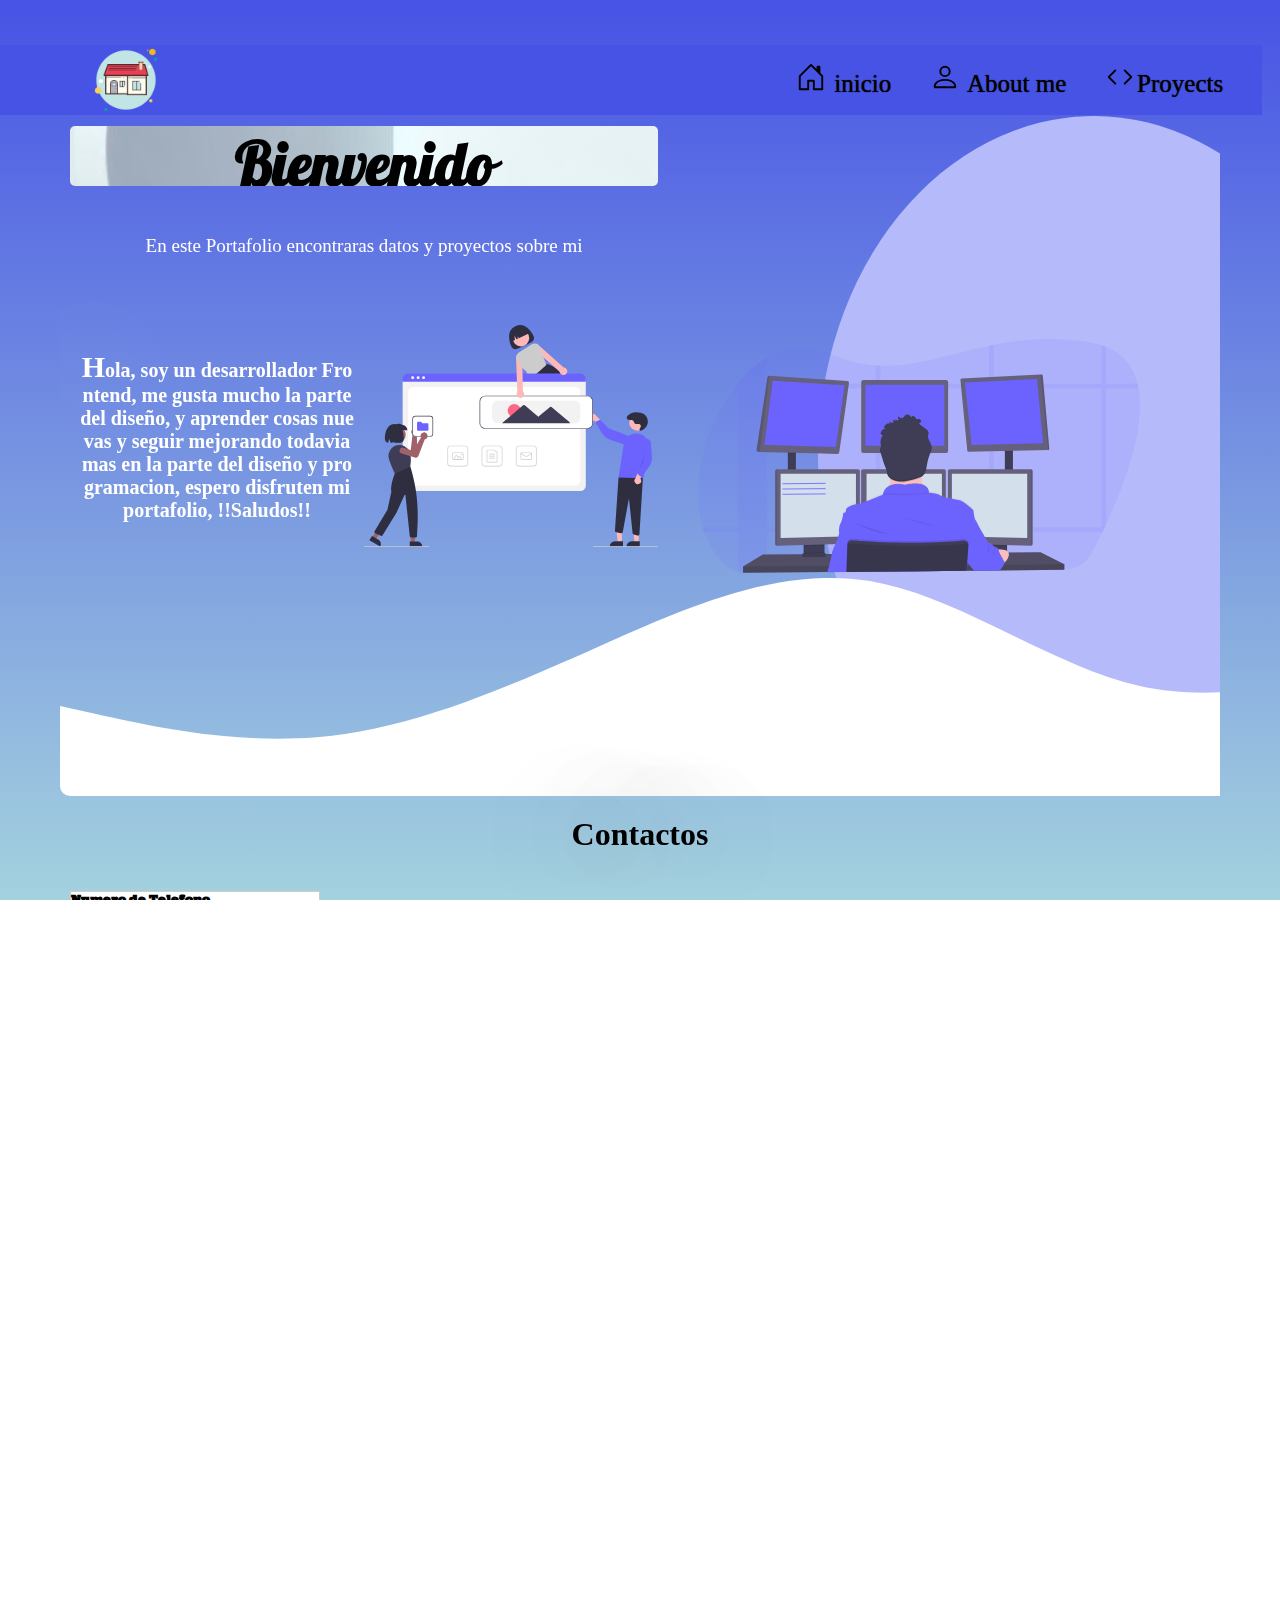
<file: index.html>
<!DOCTYPE html>
<html lang="en">
<head>
    <meta charset="UTF-8">
    <meta http-equiv="X-UA-Compatible" content="IE=edge">
    <meta name="viewport" content="width=device-width, initial-scale=1.0">
    <title>Mi portafolio</title>
    <link rel="stylesheet" href="./styles.css">
    <link href="https://cdn.jsdelivr.net/npm/bootstrap@5.0.1/dist/css/bootstrap.min.css" rel="stylesheet" integrity="sha384-+0n0xVW2eSR5OomGNYDnhzAbDsOXxcvSN1TPprVMTNDbiYZCxYbOOl7+AMvyTG2x" crossorigin="anonymous">
    <link
    rel="stylesheet"
    href="https://cdnjs.cloudflare.com/ajax/libs/animate.css/4.1.1/animate.min.css"
  />
</head>
<body>

    <section class="container-box">

        <nav class="nav fixed-top animate__animated animate__fadeInRightBig" id="nav">

            <div class="icono">
                <img src="./assets/house.png" title="inicio">

            </div>
            <div class="optiones">
<a href="./index.html"><img title="inicio" src="./assets/house-door.svg" width="30px" height="30px" > inicio</a>
<a href="./about_me.html"> <img title="acerca de mi" src="./assets/person.svg" width="30px" height="30px"> About me</a>
<a href="./proyect.html" ><img src="./assets/code.svg"  width="30px" height="30px">Proyects</a>
            </div>
            <button class="btn-toggle" id="btn-toggle">
                <svg xmlns="http://www.w3.org/2000/svg" width="30" height="30" fill="currentColor" class="bi bi-list" viewBox="0 0 16 16">
                    <path fill-rule="evenodd" d="M2.5 12a.5.5 0 0 1 .5-.5h10a.5.5 0 0 1 0 1H3a.5.5 0 0 1-.5-.5zm0-4a.5.5 0 0 1 .5-.5h10a.5.5 0 0 1 0 1H3a.5.5 0 0 1-.5-.5zm0-4a.5.5 0 0 1 .5-.5h10a.5.5 0 0 1 0 1H3a.5.5 0 0 1-.5-.5z"/>
                  </svg>
            </button>

        </nav>

   <div class="box-1 animate__animated animate__lightSpeedInLeft">

    <div class="info">
      <div class="title">
          <div class="bg">

          </div>
          <h3>Bienvenido</h3>
      </div>
       <div class="text">
        <p>En este Portafolio encontraras datos y proyectos sobre mi</p>
       </div>

       <div class="sub-info">
           <div class="text text-center">
               <p><span>H</span>ola, soy un desarrollador Frontend, me gusta mucho la parte del diseño, y aprender cosas nuevas 
               y seguir mejorando todavia mas en la parte del diseño y programacion,  espero disfruten mi portafolio,
               !!Saludos!!  
               </p>


           </div>
           <div class="img">

           </div>
       </div>
       

    </div>

<div class="circle">
   
    <img src="./assets/programming.svg" alt="">
</div>


    <svg id="ola" xmlns="http://www.w3.org/2000/svg" viewBox="0 0 1440 320"><path fill="#fff" fill-opacity="1" d="M0,224L48,234.7C96,245,192,267,288,256C384,245,480,203,576,160C672,117,768,75,864,90.7C960,107,1056,181,1152,202.7C1248,224,1344,192,1392,176L1440,160L1440,320L1392,320C1344,320,1248,320,1152,320C1056,320,960,320,864,320C768,320,672,320,576,320C480,320,384,320,288,320C192,320,96,320,48,320L0,320Z"></path></svg>


   </div>



   <div class="box-2">

    <div class="bg">
        <svg xmlns="http://www.w3.org/2000/svg" viewBox="0 0 1440 320"><path fill="#fff" fill-opacity="1" d="M0,288L48,288C96,288,192,288,288,250.7C384,213,480,139,576,101.3C672,64,768,64,864,69.3C960,75,1056,85,1152,85.3C1248,85,1344,75,1392,69.3L1440,64L1440,320L1392,320C1344,320,1248,320,1152,320C1056,320,960,320,864,320C768,320,672,320,576,320C480,320,384,320,288,320C192,320,96,320,48,320L0,320Z"></path></svg>
    </div>
       
    <div class="title">
        <h1>Contactos</h1>
    </div>

   <div class="box-cards">

    <div class="cards">
        <div class="card">
            <div class="card-header">
               <h6> Mi Correo Electronico</h6>
            </div>
            <div class="card-body">
               <h6> alejandroparedessoto18@gmail.com</h6>
               <h6>alejandro_paredes_soto@hotmail.com</h6>
            </div>

        </div>
        <div class="sub-card">
            <div class="card-header">
              <h6>Numero de Telefono</h6>
            </div>
            <div class="card-body">
               <h6>4775376481</h6>
                
            </div>

            
        </div>
    </div>
   


    <div class="img-card">
        
    </div>

   </div>


   </div>


   <div class="box-3">

    <h2>Tecnologias con las que he trabajado</h2>

    <div class="cards">
        <div class="bg"></div>
       

<div class="card">

    <div class="card-header">

        <h5>Angular</h5>
        <div class="bg">

        </div>
    </div>

    <div class="card-body">

    <img src="./assets/angular.png" >

    <div class="info">
        <p>Yo he utilizo el framework Angular, tengo un conocimiento de 45%,
            He manejando lo que son los modulos,componentes,directivas,servicios,pipes,
            y tambien he incluido frameworks de css como lo son Bootstrap,
        </p>


    </div>

    </div>

</div> 




<div class="card">

    <div class="card-header">

        <h5>React</h5>
        <div class="bg-react">

        </div>
    </div>

    <div class="card-body">

    <img src="./assets/react.png" >

    <div class="info">
     <p>Yo he utilizado React, tengo un conocimiento de 30%, he utilizado algunos hooks, y he hecho pequeños
         trabajos con la libreria, tambien he incluido framework de css como lo es Bootstrap
     </p>

    </div>

    </div>

</div> 





<div class="card">

    <div class="card-header">

        <h5>Bootstrap</h5>
        <div class="bg-boots">

        </div>
    </div>

    <div class="card-body">

    <img src="./assets/bootstra.png" >

    <div class="info">
     <p>Yo he utilizado Bootstrap tengo de experiencia con el framework de css un 75%, 
         lo he usado para tomar las etiquetas y clases que maneja para formar navbar,sidebar,
         cards, dropdowns,modals,carousel,barra de progreso,migajas de pan,paginaion, etc
     </p>

    </div>

    </div>

</div> 


<div class="card">

    <div class="card-header">

        <h5>NPM</h5>
        <div class="bg-npm">

        </div>
    </div>

    <div class="card-body">

    <img src="./assets/npm.jpg" >

    <div class="info">
   <p>Yo he utilizado el sistema de gestor de paquetes NPM para losframeworks de dearrollo como en Angular y React, tengo de experiencia con el 
       un 35%, ya que utilizado paquetes como express, scroll,carousel-responsivo, angular/cli, create-react-app, nodemon,ngx-socket.io,socket.io,
       socket.io-client etc
   </p>
  
    </div>

    </div>

</div> 






<div class="card">

    <div class="card-header">

        <h5>NodeJS</h5>
        <div class="bg-node">

        </div>
    </div>

    <div class="card-body">

    <img src="./assets/nodejs.png" >

    <div class="info">
     <p>He utilizado el entorno de ejecucion de javascript Nodejs, tengo de experiencia con el un 35%,
         lo he utilizado para crear Servidores, realizar servicios APIRest, inicializar el socket.io para escuchar la conexion  del cliente    
    </p>

    </div>

    </div>

</div> 




<div class="card">

    <div class="card-header">

        <h5>HTML 5</h5>
        <div class="bg-html5">

        </div>
    </div>

    <div class="card-body">

    <img src="./assets/html5.jpg" >

    <div class="info">
     <p>El lenguaje de etiquetas HTML5, tengo de experiencia con el un 85%, 
         he hecho con el varias paginas web, principalmente para darle estructura a la pagina, como agregando el
         navbar,sidebar,footer,y container

     </p>

    </div>

    </div>

</div> 






<div class="card">

    <div class="card-header">

        <h5>Css 3</h5>
        <div class="bg-css3">

        </div>
    </div>

    <div class="card-body">

    <img src="./assets/css3.jpg" >

    <div class="info">
    <p>El lenguaje de Estilos  CSS3 , tengo de experiencia con el un 80%,
        lo he utilizado para generar la apariencia de la pagina web, sitio web o aplicacion web
        , ya sea para los colores, sombras, animaciones, transiciones, anchos,altos, displays, columnas,filas,
        posicionamientos, etc
    </p>

    </div>

    </div>

</div> 


    </div>

   </div>




   <div class="box-4">

    <div class="text">
        <ul>
            <li><h6>Redes Sociales</h6></li>
            <li><img src="./assets/facebook.svg" width="20px" height="20px"><a href="#">Facebook</a></li>
            <li> <img src="./assets/instagram.svg" width="20px" height="20px"><a href="#">Instagram</a></li>
        </ul>

        <div class="info">
            <ul>
                <li><a href="#">Privacidad</a></li>
                <li><a href="#">Seguridad</a></li>
                <li><a href="#">Terms</a></li>
            </ul>
        </div>

        <div class="info-lorem">
        Autor
        Jose Alejandro Paredes Soto
        </div>
    </div>

    <svg xmlns="http://www.w3.org/2000/svg" viewBox="0 0 1440 320"><path fill="#0099ff" fill-opacity="1" d="M0,320L120,266.7C240,213,480,107,720,74.7C960,43,1200,85,1320,106.7L1440,128L1440,320L1320,320C1200,320,960,320,720,320C480,320,240,320,120,320L0,320Z"></path>
    
    
    </svg>
   </div> 
       

    </section>






























<div class="pop" id="pop">

    <button class="btn" id="btn-close">X</button>
    <ul>
        <li><a href="#"> home</a></li>
        <li><a href="#"> services</a></li>
        <li><a href="#"> contacts</a></li>
    </ul>
</div>


<script src="./js.js"></script>
    
</body>
</html>
</file>
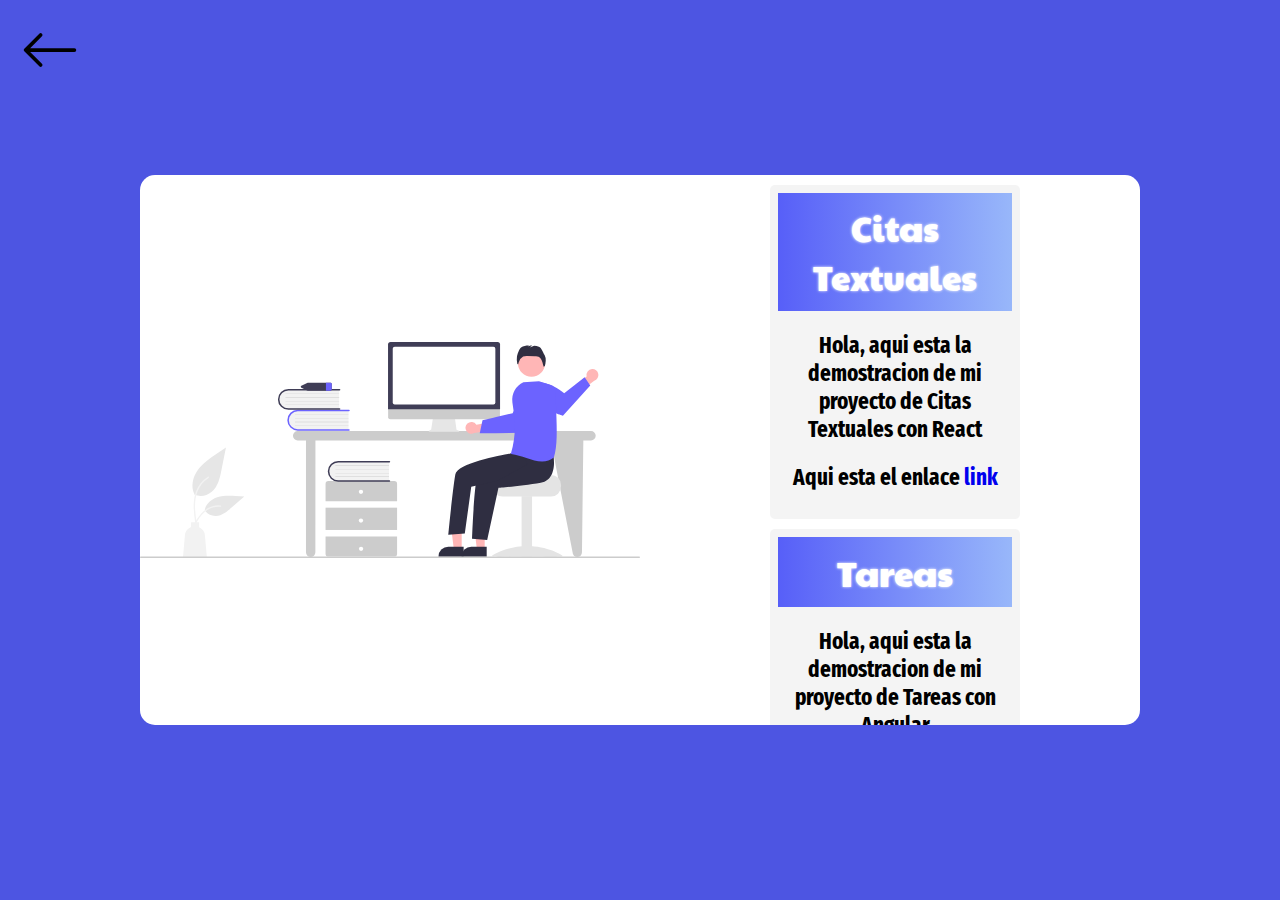
<file: proyect.html>
<!DOCTYPE html>
<html lang="en">
<head>
    <meta charset="UTF-8">
    <meta http-equiv="X-UA-Compatible" content="IE=edge">
    <meta name="viewport" content="width=device-width, initial-scale=1.0">
    <title>Proyects</title>
    <link rel="stylesheet" href="./proyect.css">
    <link
    rel="stylesheet"
    href="https://cdnjs.cloudflare.com/ajax/libs/animate.css/4.1.1/animate.min.css"
  />
</head>
<body>



    <section class="container">
        <a href="./index.html" class="btn-back" title="index">
           <img src="./assets/arrow-left.svg" >
        </a>

  <div class="init animate__animated animate__backInDown">
  <div class="left">
      <img src="./assets/undraw_Hello_re_3evm.svg" >

  </div>
  <div class="rigth">

    <div class="card">
       
        <div class="todo">
        <div class="card-header">Citas Textuales</div>

        <div class="card-body">
            <p>Hola, aqui esta la demostracion de mi proyecto de Citas Textuales con React</p>
            <p>Aqui esta el enlace <a href="https://stoic-visvesvaraya-3eedbf.netlify.app/" target="_blank">link</a></p>
        </div>
        </div>
    </div>



    
    <div class="card">
       
        <div class="todo">
        <div class="card-header">Tareas</div>

        <div class="card-body">
            <p>Hola, aqui esta la demostracion de mi proyecto de Tareas con Angular</p>
            <p>Aqui esta el enlace <a href="https://infallible-hopper-4b5642.netlify.app/" target="_blank">link</a></p>
        </div>
        </div>
    </div>

     
    <div class="card">
       
        <div class="todo">
        <div class="card-header">Pokemons</div>

        <div class="card-body">
            <p>Hola, aqui esta la demostracion de mi proyecto de Pokemon con React</p>
            <p>Aqui esta el enlace <a href="https://distracted-curran-3655de.netlify.app/" target="_blank">link</a></p>
        </div>
        </div>
    </div>

  </div>


  </div>


    </section>


    
</body>
</html>
</file>
<file: styles.css>
@import url('https://fonts.googleapis.com/css2?family=Pattaya&display=swap');
@import url('https://fonts.googleapis.com/css2?family=Righteous&display=swap');
@import url('https://fonts.googleapis.com/css2?family=Anton&display=swap');
@import url('https://fonts.googleapis.com/css2?family=Lobster&display=swap');
@import url('https://fonts.googleapis.com/css2?family=Vast+Shadow&display=swap');
@import url('https://fonts.googleapis.com/css2?family=Ultra&display=swap');

*{
    margin: 0;
    padding: 0;
    box-sizing: border-box;
}

a{
    text-decoration: none !important;
}
ul{
    list-style: none !important;
}

html,body{
    width: 100%;
    height: 100%;
    overflow-y: auto;
    overflow-x: hidden;
    background: linear-gradient(#4753E5, #A4D2DE);
  
   
}

body::-webkit-scrollbar{
    width: 15px;
}

body::-webkit-scrollbar-thumb{
    border-radius: 10px;
    background: #000;
    opacity: 0.5;
    box-shadow: 0px 0px 40px #fff;
}




.pop{
    position: fixed;
    width: 25%;
    min-height: 100vh;
 
    background: linear-gradient(#4753E5,#A4D2DE);
    display: flex;
    justify-content: center;
    align-items: center;
    
    top: 0;
    transition: all 900ms;
   
  transform: translateX(-150%);
z-index: 10001;
}

.pop.show{
    

animation: mostrar 800ms linear forwards;
    
}



@keyframes mostrar {

    0%{transform: translateX(-100%); }
    50%{transform: translateX(-50%) rotateZ(180deg);}
    80%{transform: translateX(20%) rotateZ(350deg);}
    100%{
        transform: translateX(0%) rotateZ(360deg);
        width: 100%;

   
    }
    
}




.pop ul{
    list-style: none;
    width: 50%;
    height: auto;
    display: flex;
    justify-content: center;
    flex-direction: column;
    align-items: center;

}

.pop ul li{
    font-size: 35px;
    margin-top: 5px;
    font-family: 'Righteous';
    transition: all 300ms;

}
.pop ul li a{
    text-decoration: none;
    color: #fff;
}

.pop ul li:hover{
    transform: scale(1.5) 
}

.pop .btn{
    position: fixed;
    width: 90px;
    height: 50px;
    background: red;
    top: 30px;
    right: 60px;
}

.container-box{
    width: 1250px;
    min-height: 100vh;
    overflow: hidden;
  
    margin: 0px auto 0px auto;
    padding: 45px;
}

.nav{
    position: fixed;
    left: 0;
    overflow: hidden;
    width: 98.6%;
    height: 70px;
    background: #4753E5;
    display: flex;
    justify-content: space-between;
    align-items: center;
}
.nav .icono{
    width: 20%;
    height: 70px;
    display: flex;
    justify-content: center;
    align-items: center;
    cursor: pointer;
    
}
.nav .icono img{
    width: 80px;
    height: 80px;
}

.nav .optiones{
    width: 40%;
    height: auto;
    display: flex;
    justify-content: space-evenly;
    align-items: center;

}

.nav .optiones a{
    text-decoration: none;
    font-size: 25px;
    color: #000;
    text-shadow: 0px 0px 1px #000;
        
}
.nav .optiones img{
    margin-right: 2px;
}


.nav .btn-toggle{
    border: none;
    background: #123DCC;
    color: white;
    box-shadow: 0px 0px 10px #123DCC;
    border-radius: 5px;
    width: 50px;
    height: 50px;
    transition: all 400ms ease-in-out;
    display: none;
}
.nav .btn-toggle:hover{
    transform: scale(1.2);
}

.nav.ocult{
    display: none;
}

.box-1{
    width: 100%;
    height: 680px;
    margin-top: 71px;
    display: flex;
    justify-content: space-between;
    overflow: hidden;
    position: relative;
    
}


.box-1 .info{
    width: 55%;
    height: 100%;
    background: none;
    display: flex;
    justify-content: flex-start;
   
    flex-direction: column;
    padding: 10px;
   
   
}

.box-1 .info .title{
    width: 100%;
    height: 60px;
    
    display: flex;
    justify-content: center;
    position: relative;
    overflow: hidden;
    border-radius: 5px;
   
}

.box-1 .info .bg{
    width: 100%;
    height: 100%;
    position: absolute;
    background: url('./assets/nubes.jpg');
    background-position: -500px -500px;
    background-repeat: no-repeat;
    background-size: auto;
    animation: video 3s linear infinite forwards;
}

@keyframes video{

    0%{background-position: 0px 0px }
   
    100%{background-position: -900px -900px;}
}



.box-1 .info h3{
    font-size: 60px;
    font-family: 'Pattaya';
    text-transform: 0px 0px 4px blue;
    position: relative;
    z-index: 1000;

}

.box-1 .info .text{
    width: 100%;
    height: 120px;
    display: flex;
    justify-content: center;
    align-items: center;
    padding: 35px;
    

}

.box-1 .info .text p{
    text-align: center;
    word-break: break-all;
    font-size: 19px;
    color: #fff;
}


.box-1 .info .sub-info{
    width: 100%;
    height: 260px;
    display: flex;
}

.box-1 .info .sub-info .text,.img{
    width: 50%;
    height: 260px;
    padding: 10px;
}
.box-1 .info .sub-info .text p{
    font-size: 20px;
    font-weight: bold;

}

.box-1 .info .sub-info .text span{
    display: inline-block;
    color: #fff;
    text-shadow: 0px 0px 100px #fff;

    font-size: 30px;
    animation: alt 900ms linear infinite ;
    animation-delay: 900ms;
}

@keyframes alt {

    0%{transform: rotateZ(0deg)}
    50%{transform: rotateZ(60deg);}
    75%{transform: rotateZ(-60deg);}
    100%{transform: rotateZ(0deg);}
    
}


.box-1 .info .sub-info .img{
    background: url('./assets/img1.svg');
    background-size: contain;
    background-position: center center;
    background-repeat: no-repeat;
}



.box-1 .circle{

    width: 50%;
    height: 100%;
    border-radius: 60%;
    background: #B5BAFB;
    top: 0;
    right: -150px;
    display: flex;
    justify-content: center;
    align-items: center;
    position: relative;
  

}

.box-1 .circle img{
    width: 80%;
    object-fit: contain;
    margin-left: -350px;
}

.box-1 .circle .btn-toggle{
    position: absolute;
    width: 50px;
    height: 50px;
    border-radius: 4px;
    border: none;
    top: 30px;
    right: 190px;
    background: #4753E5;
    opacity: 0.8;
    overflow: hidden;
    color: #fff;
    cursor: pointer;
    transition: all 250ms ease-in-out;
  
}

.box-1 .circle .btn-toggle:hover{

    box-shadow: 0px 0px 50px #4753E5;
    transform: scale(1.2);

}



.box-1  #ola{
    background: none;
    color: white;
    position: absolute;
    bottom: 0;
    left: 0;
    height: 300px;
    border-radius: 10px;
}



.box-2{
    margin-top: 20px;
    width: 100%;
    height: 500px;
    background: none;
    position: relative;
    border-radius: 5px;
}

.box-2 .bg{
    position: absolute;
    width: 100%;
    height: 100px;

    right: 0;
    bottom: 50px;
    
}

.box-2 .bg svg{
  
    width: 100%;
    bottom: 0;
    right: 0;
}
.box-2 .title{
    width: 100%;
    height: 65px;
   display: flex;
   justify-content: center;
}

.box-2 .title h1{
    text-shadow: 0px 0px 100px #000;
}

.box-cards{
    width: 100%;
    height: 350px;
    display: flex;
   flex-wrap: wrap;
   justify-content: space-between;
    padding: 10px;

}


.box-cards .cards{
    width: 250px;
    height: 300px;
    position: relative;
    
}

.box-cards .cards .card{
    width: 250px;
    height: 300px;
    background: white;
    border: 1px solid #cdcdcd;
    border-radius: 5px;
}

.box-cards .cards .card .card-header{
    font-family: 'Ultra'

}

.box-cards .cards .card .card-body{
    font-family: 'Ultra';
    display: flex;
    flex-direction: column;
    justify-content: center;
    align-items: center;
    text-align: center;
    flex-wrap: wrap;
    word-break: break-all;
}
.box-cards .cards .card .card-body h6{
    margin-top: 8px;
}
.box-cards .cards .sub-card{
    width: 250px;
    height: 300px;
    position: absolute;
    top: 0px;
    right: 0px;
    background: white;
    border: 1px solid #cdcdcd;
    transition: all 800ms ease-in-out;
}
.box-cards .cards:hover .sub-card{
    right: -260px;

}

.box-cards .cards .sub-card .card-header{
    font-family: 'Ultra';
}
.box-cards .cards .sub-card .card-body{
    font-family: 'Ultra';
}



.box-cards  .img-card{
    width: 450px;
    height: 100%;
    background-image: url('./assets/cards.svg');
    background-position: center center;
    background-repeat: no-repeat;
    background-size: contain;
    animation: flotar 1.3s linear infinite;
    animation-delay: 1.3ms;    
    
}

@keyframes flotar {
    0%{transform: translateY(0);}
    50%{transform: translateY(30px);}
    100%{transform: translateY(0px);}
    
}

.box-3{
    width: 100%;
    min-height: 600px;
    margin-top: 140px;
    
}

.box-3 h2{
    font-weight: 900;
    font-size: 55px;
    color: #fff;
    text-shadow: 0px 0px 8px #fff;
    text-align: center;
    font-family: 'Lobster';

}

.box-3 .cards{
    width: 100%;
    min-height: 400px;
    box-sizing: border-box;
    display: flex;
    flex-direction: row;
    justify-content: center;
    flex-wrap: wrap;
    padding: 10px;
    background-position: center center;
    background-repeat: no-repeat;
    background-size: cover;
    position: relative;
    margin: 12px auto 0 auto;

}

.box-3 .cards .bg{
    width: 100%;
    min-height: 400px;
 
    position: absolute;
    z-index: 1001;
    top: 0;
    left: 0;
    right: 0;
    bottom: 0;
    background: linear-gradient(#3758C3,#123DCC);
    border-radius: 10px;


}


.box-3 .cards .card{
    width: 350px;
    height: auto;
    border-radius: 4px;
    display: flex;
    background: #CFD8DC;
    position: relative;
    z-index: 1003;
    margin-left: 6px;
    margin-top: 6px;
}
.box-3 .cards .card .card-header{
    width: 100%;
    height: 90px;
    background: white;
    display: flex;
    
    overflow: hidden;
    position: relative;
    justify-content: center;
    align-items: center;
 
}
.box-3 .cards .card .card-header h5{
    text-align: center;
}

.box-3 .cards .card .card-header .bg{
    position: absolute;
    top: 0;
    left: 0;
    width: 100%;
    height: 100%;
    background: url('./assets/angular-3.jpg');
    background-repeat: repeat;
    background-position: -200px -200px;
    
    background-size: contain;
    z-index: 1000;
    
    animation: angular 5s linear infinite;


  }
  
@keyframes angular {
    0%{background-position: 0px 0px }
   
    100%{background-position: -900px -900px;} 
    
} 

.box-3 .cards .card .card-header h5{
    position: absolute;
    top: 30px;
    left: 35%;
    font-weight: 900;
    color: #fff;
    text-shadow: 0px 0px 2px #F44336;
    font-size: 22px;
    z-index: 1010;
}

.box-3 .cards .card .card-body{
    width: 100%;
    height: auto;
    padding: 5px;
    display: flex;
    flex-direction: column;
    justify-content: flex-start;
    

}

.box-3 .cards .card .card-body img{
    width: 100%;
    height: 300px;
    object-fit: contain;
}

.box-3 .cards .card .card-body .info{
    width: 100%;
    min-height: 200px;
    padding: 8px;

}

.box-3 .cards .card .card-body .info p{
    font-family: 'Vast Shadow';
    font-size: 16px;
    text-shadow: 0px 0px 1px #F44336;
}


/*animacion para las card restantes*/

.box-3 .cards .card .card-header .bg-react{

    position: absolute;
    top: 0;
    left: 0;
    width: 100%;
    height: 100%;
    background: url('./assets/react.png');
    background-repeat: repeat;
    background-position: -200px -200px;
    
    background-size: contain;
    z-index: 1000;
    
    animation: react 5s linear infinite;


  }
  
@keyframes react {
    0%{background-position: 0px 0px }
   
    100%{background-position: -900px -900px;} 
    
} 




.box-3 .cards .card .card-header .bg-boots{

    position: absolute;
    top: 0;
    left: 0;
    width: 100%;
    height: 100%;
    background: url('./assets/bootstra.png');
    background-repeat: repeat;
    background-position: -200px -200px;
    
    background-size: contain;
    z-index: 1000;
    
    animation: react 5s linear infinite;


  }
  
@keyframes react {
    0%{background-position: 0px 0px }
   
    100%{background-position: -900px -900px;} 
    
} 





.box-3 .cards .card .card-header .bg-npm{

    position: absolute;
    top: 0;
    left: 0;
    width: 100%;
    height: 100%;
    background: url('./assets/npm.jpg');
    background-repeat: repeat;
    background-position: -200px -200px;
    
    background-size: contain;
    z-index: 1000;
    
    animation: npm 5s linear infinite;


  }
  
@keyframes npm {
    0%{background-position: 0px 0px }
   
    100%{background-position: -900px -900px;} 
    
} 




.box-3 .cards .card .card-header .bg-node{

    position: absolute;
    top: 0;
    left: 0;
    width: 100%;
    height: 100%;
    background: url('./assets/nodejs.png');
    background-repeat: repeat;
    background-position: -200px -200px;
    
    background-size: contain;
    z-index: 1000;
    
    animation: node 5s linear infinite;


  }
  
@keyframes node {
    0%{background-position: 0px 0px }
   
    100%{background-position: -900px -900px;} 
    
} 






.box-3 .cards .card .card-header .bg-html5{

    position: absolute;
    top: 0;
    left: 0;
    width: 100%;
    height: 100%;
    background: url('./assets/html5.jpg');
    background-repeat: repeat;
    background-position: -200px -200px;
    
    background-size: contain;
    z-index: 1000;
    
    animation: html5 5s linear infinite;


  }
  
@keyframes html5 {
    0%{background-position: 0px 0px }
   
    100%{background-position: -900px -900px;} 
    
} 




.box-3 .cards .card .card-header .bg-css3{

    position: absolute;
    top: 0;
    left: 0;
    width: 100%;
    height: 100%;
    background: url('./assets/css3.jpg');
    background-repeat: repeat;
    background-position: -200px -200px;
    
    background-size: contain;
    z-index: 1000;
    
    animation: css3 5s linear infinite;


  }
  
@keyframes css3 {
    0%{background-position: 0px 0px }
   
    100%{background-position: -900px -900px;} 
    
} 


.box-4{
    width: 1150px;
    min-height: 400px;
    margin: 0px auto 0px auto;
    position: relative;


}

.box-4 .text{
    width: 80%;
    min-height: 120px;
    display: flex;
    position: absolute;
    bottom: 0;
    left: 20%;
    z-index: 130;
    justify-content: space-around;

}

.box-4 .text ul{
    list-style: none;
}

.box-4 .text ul li a{
    text-decoration: none;
    color: white;
    font-size: 19px;
    margin-left: 8px;

}

.box-4 svg{
    position: absolute;
    bottom: 0;
    left: 0;
   z-index: 100;

}



.box-4 .text .info{
    width: 30%;
    min-height: 120px;
    

}

.box-4 .text .info-lorem{
    width: 35%;
    min-height: 100px;
    box-sizing: border-box;
    padding: 8px;
    display: flex;
    justify-content: center;
    align-items: center;

}
    
    
@media (max-width:1132px) {
    .nav .optiones{
        display: none;
    }
    .nav .btn-toggle{
        display: block;
        margin-right: 30px;
    }

    .container-box{
       
        width: 1100px;
    }

    .box-1 .info{
        width: 45%;
    }

   
    .box-4{
        width: 1100px;
    }

    .box-4 .text{
        width: 65%;
        display: flex;
        justify-content: flex-end;
        align-items: flex-end;
        
    }

    
}


@media (max-width: 1052px){

    .box-1{
        display: flex;
        flex-direction: column;
        justify-content: center;
        align-items: center;
        height: 1350px;
       
        
    }

    .box-1 .info{
        width: 100%;
        height: 700px;
        margin-top: -340px;
    }
    .box-1 .circle{
        width: 100%;
        height: 170px;
        position: relative;
        top: -90px;
    }
}



@media (max-width: 1036px){


    .container-box{
        width: 950px;
    }

    .box-1{
        width: 100%;

    }

    .box-2{
        height: 600px;
       display: flex;
       flex-direction: column;
       justify-content: center;
       align-items: center;

      
    }

    .box-2 .img-card{
        display: none;
    }
  
    .box-2 .box-cards {
        
        display: flex;
        
        justify-content: flex-start;
        
        align-items: center;

    }

    .box-2 .box-cards .cards{
        margin-left: 120px;
    }

    .box-4{
        position: relative;
        width: 900px;
    }
    .box-4 .text{
    position: absolute;
    left: 10%;
    }


   
}


@media (max-width: 904px){

    .container-box{
        width: 850px;
    }
}




@media (max-width: 816px){

    .container-box{
        width: 750px;
    }
}



@media (max-width: 716px){

    .container-box{
        width: 600px;
    }

    .box-1 .info{
        display: flex;
        position: relative;
       
        
    }

    .box-1 .info .sub-info{
        display: flex;
        flex-direction: column;
        height: auto;
    }

    .box-1 .info .sub-info .text{
        width: 100%;
        height: auto;
    }

    .box-1 .info .sub-info .img{
        width: 100%;
    }

    .box-1 .circle{
        position: absolute;
        top: 950px;
    }


    .box-2{
        height: 700px;
    }
    .box-2 .box-cards{
        width: 100%;
        display: flex;
        justify-content: flex-start;
    }

    .box-2 .box-cards .cards{
margin-left: 0px;
    }


    .box-4{
        position: relative;
    }

    .box-4 .text{
        position: absolute;
        left: 0;
    }
}
</file>
<file: proyect.css>
@import url('https://fonts.googleapis.com/css2?family=Signika:wght@300&display=swap');
@import url('https://fonts.googleapis.com/css2?family=Paytone+One&display=swap');
@import url('https://fonts.googleapis.com/css2?family=Fira+Sans+Extra+Condensed:wght@100&display=swap');

*{
    margin: 0;
    padding: 0;
    box-sizing: border-box;

}
a{
    text-decoration: none;
}

html,body{
    overflow-y: auto;
    overflow-x: hidden;
    width: 100%;
    height: 100%;
    background: #4d55e2;

}


.container{
    width: 100%;
    min-height: 100vh;
    display: flex;
    justify-content: center;
    align-items: center;
}

.container .btn-back{
    text-decoration: none;
    cursor: pointer;
    position: fixed;
    z-index: 1000;
    top: 20px;
    left: 20px;
    color: #fff;
    
}

.container .btn-back img{
    width: 60px;
    height: 60px;
    animation: votarB 1.2s infinite linear;

}
@keyframes votarB {
    0%{transform: translateX(10px);}
    50%{transform: translateX(0px);}
    100%{transform: translateX(10px);}
    
}


.card{
    width: 400px;
    min-height: 400px;
    background: white;
    border-radius: 5px;
    box-shadow: 0px 0px 5px #fff;
    display: flex;
    flex-direction: column;
    justify-content: center;
    align-items: center;
    box-sizing: border-box;
    padding: 10px;
}

.init{
    width: 1000px;
    height: 550px;
    background: white;
    display: flex;
    flex-wrap: wrap;
    border-radius: 15px;


}

.init .left{

    width: 50%;
    height: 550px;
    
}

.init .left img{
    animation: votar 2.9s infinite linear;

}

@keyframes votar {
    0%{transform: translateY(15px);}
    50%{transform: translateY(0px);}
    100%{transform: translateY(15px);}
    
}



.init .left img{
    width: 100%;
    height: 100%;
    object-fit: contain;

}

.init .rigth{
    width: 50%;
    height: 550px;
    overflow-y: scroll;
    overflow-x: hidden;
    display: flex;
    flex-wrap: wrap;
    justify-content: center;
    align-items: center;
}


.init .rigth::-webkit-scrollbar{
    width: 20px;
    height: 10px;
    border-radius: 10px;
}

.init .rigth::-webkit-scrollbar-thumb{
    background: #000;
    border-radius: 10px;
}


.init .rigth  .card{
    width: 250px;
    min-height: 250px;
    background: #F4F4F4;
    padding: 8px;
    margin-top: 10px;
    margin-left: 10px;
}




.init .rigth .card .todo{
    width: 100%;
    min-height: 250px;
    position: relative;
   
    z-index: 100;
    transition: all 400ms;
    


}

.init .rigth  .card .todo .card-header{

    width: 100%;
    min-height: 70px;
    display: flex;
    justify-content: center;
    align-items: center;
    font-family: 'Paytone One';
    color: #fff;
    text-shadow: 0px 0px 3px #fff;
    font-size: 35px;
    background: linear-gradient(90deg,#575FF8, #98B7FA);
    text-align: center;
    padding: 10px;

}
.init .rigth .card .todo .card-body{
    width: 100%;
    min-height: 200px;
    display: flex;
    flex-wrap: wrap;
    justify-content: center;
    align-items: center;
    box-sizing: border-box;
    padding: 10px !important;

    font-family: 'Fira Sans Extra Condensed';
    font-size: 23px;
    font-weight: bold;
    text-align: center;

}


@media (max-width: 1197px){


    .container .init{
        width: 850px;
    }

}


@media (max-width: 1015px){


    .container .init{
        width: 700px;
    }

}

@media (max-width: 857px){


    .container .init{
        width: 700px;
        height: 550px;
        display: flex;
        flex-direction: column;
    }

    .container .init .left{
        width: 100%;
        height: 250px;
        padding: 15px;
    }

    .container .init .rigth{
        width: 100%;
        height: 250px;
    }

}


@media (max-width: 832px){


    .container .init{
        width: 500px;
        height: 550px;
        display: flex;
        flex-direction: column;
    }

   

}


@media (max-width: 636px){


    .container .init{
        width: 300px;
        height: 550px;
        display: flex;
        flex-direction: column;
    }

   

}

@media (max-width: 425px){

.container .btn-back{
    position: fixed;
    top: 15px;
    left: 40%;
}

.container .init{
    margin-top: 50px;
}
   

}


@media (max-width: 316px){

    .container .init{
        width: 230px;
    }
}
</file>
